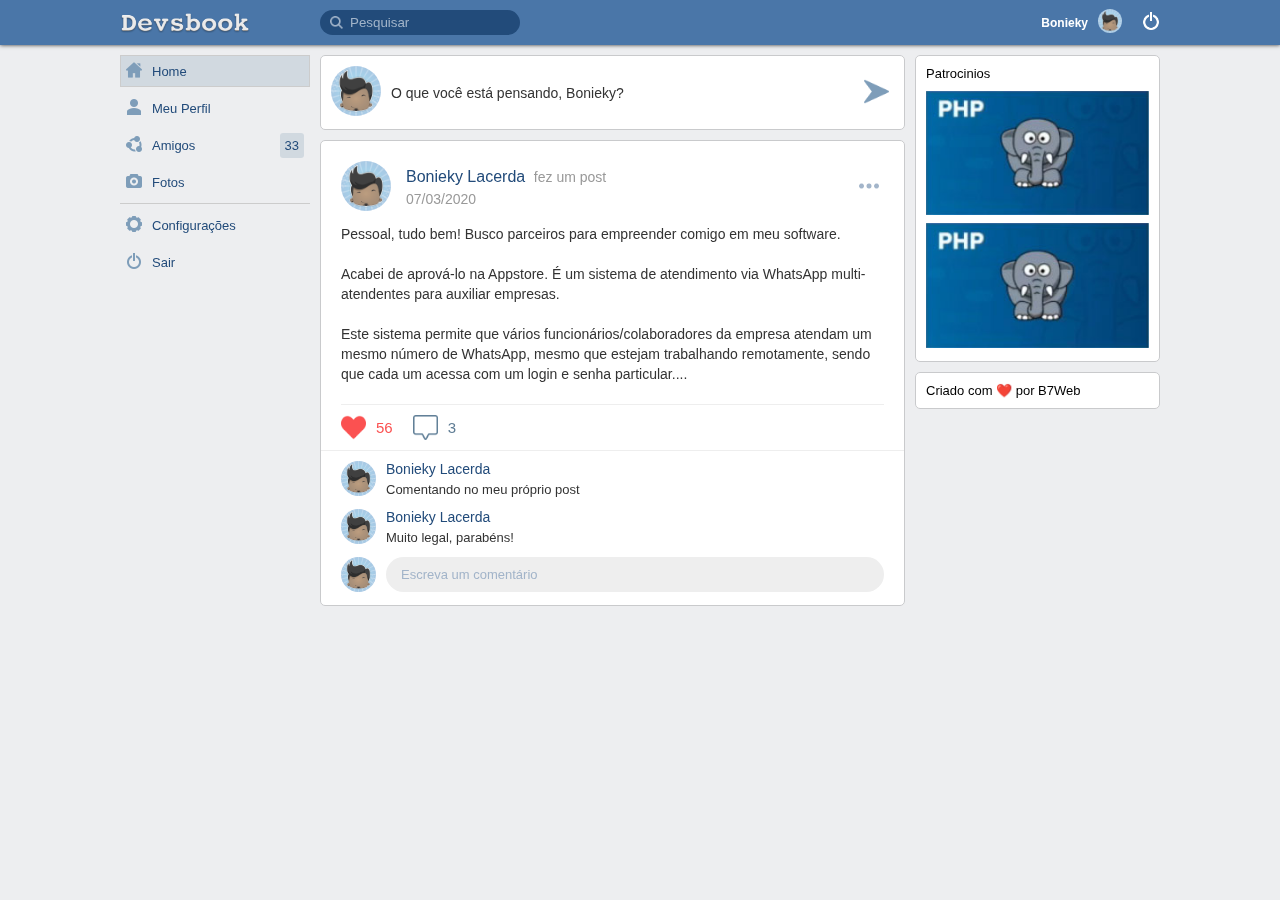
<file: _modelo/index.html>
<!DOCTYPE html>
<html>
<head>
    <meta charset="utf-8" />
    <title></title>
    <meta name="viewport" content="width=device-width,minimum-scale=1,initial-scale=1"/>
    <link rel="stylesheet" href="assets/css/style.css" />
</head>
<body>
    <header>
        <div class="container">
            <div class="logo">
                <a href=""><img src="assets/images/devsbook_logo.png" /></a>
            </div>
            <div class="head-side">
                <div class="head-side-left">
                    <div class="search-area">
                        <form method="GET">
                            <input type="search" placeholder="Pesquisar" name="s" />
                        </form>
                    </div>
                </div>
                <div class="head-side-right">
                    <a href="" class="user-area">
                        <div class="user-area-text">Bonieky</div>
                        <div class="user-area-icon">
                            <img src="media/avatars/avatar.jpg" />
                        </div>
                    </a>
                    <a href="" class="user-logout">
                        <img src="assets/images/power_white.png" />
                    </a>
                </div>
            </div>
        </div>
    </header>
    <section class="container main">
        <aside class="mt-10">
            <nav>
                <a href="">
                    <div class="menu-item active">
                        <div class="menu-item-icon">
                            <img src="assets/images/home-run.png" width="16" height="16" />
                        </div>
                        <div class="menu-item-text">
                            Home
                        </div>
                    </div>
                </a>
                <a href="">
                    <div class="menu-item">
                        <div class="menu-item-icon">
                            <img src="assets/images/user.png" width="16" height="16" />
                        </div>
                        <div class="menu-item-text">
                            Meu Perfil
                        </div>
                    </div>
                </a>
                <a href="">
                    <div class="menu-item">
                        <div class="menu-item-icon">
                            <img src="assets/images/friends.png" width="16" height="16" />
                        </div>
                        <div class="menu-item-text">
                            Amigos
                        </div>
                        <div class="menu-item-badge">
                            33
                        </div>
                    </div>
                </a>
                <a href="">
                    <div class="menu-item">
                        <div class="menu-item-icon">
                            <img src="assets/images/photo.png" width="16" height="16" />
                        </div>
                        <div class="menu-item-text">
                            Fotos
                        </div>
                    </div>
                </a>
                <div class="menu-splitter"></div>
                <a href="">
                    <div class="menu-item">
                        <div class="menu-item-icon">
                            <img src="assets/images/settings.png" width="16" height="16" />
                        </div>
                        <div class="menu-item-text">
                            Configurações
                        </div>
                    </div>
                </a>
                <a href="">
                    <div class="menu-item">
                        <div class="menu-item-icon">
                            <img src="assets/images/power.png" width="16" height="16" />
                        </div>
                        <div class="menu-item-text">
                            Sair
                        </div>
                    </div>
                </a>
            </nav>
        </aside>
        <section class="feed mt-10">
            
            <div class="row">
                <div class="column pr-5">

                    <div class="box feed-new">
                        <div class="box-body">
                            <div class="feed-new-editor m-10 row">
                                <div class="feed-new-avatar">
                                    <img src="media/avatars/avatar.jpg" />
                                </div>
                                <div class="feed-new-input-placeholder">O que você está pensando, Bonieky?</div>
                                <div class="feed-new-input" contenteditable="true"></div>
                                <div class="feed-new-send">
                                    <img src="assets/images/send.png" />
                                </div>
                            </div>
                        </div>
                    </div>

                    <div class="box feed-item">
                        <div class="box-body">
                            <div class="feed-item-head row mt-20 m-width-20">
                                <div class="feed-item-head-photo">
                                    <a href=""><img src="media/avatars/avatar.jpg" /></a>
                                </div>
                                <div class="feed-item-head-info">
                                    <a href=""><span class="fidi-name">Bonieky Lacerda</span></a>
                                    <span class="fidi-action">fez um post</span>
                                    <br/>
                                    <span class="fidi-date">07/03/2020</span>
                                </div>
                                <div class="feed-item-head-btn">
                                    <img src="assets/images/more.png" />
                                </div>
                            </div>
                            <div class="feed-item-body mt-10 m-width-20">
                                Pessoal, tudo bem! Busco parceiros para empreender comigo em meu software.<br/><br/>
                                Acabei de aprová-lo na Appstore. É um sistema de atendimento via WhatsApp multi-atendentes para auxiliar empresas.<br/><br/>
                                Este sistema permite que vários funcionários/colaboradores da empresa atendam um mesmo número de WhatsApp, mesmo que estejam trabalhando remotamente, sendo que cada um acessa com um login e senha particular....
                            </div>
                            <div class="feed-item-buttons row mt-20 m-width-20">
                                <div class="like-btn on">56</div>
                                <div class="msg-btn">3</div>
                            </div>
                            <div class="feed-item-comments">
                                
                                <div class="fic-item row m-height-10 m-width-20">
                                    <div class="fic-item-photo">
                                        <a href=""><img src="media/avatars/avatar.jpg" /></a>
                                    </div>
                                    <div class="fic-item-info">
                                        <a href="">Bonieky Lacerda</a>
                                        Comentando no meu próprio post
                                    </div>
                                </div>

                                <div class="fic-item row m-height-10 m-width-20">
                                    <div class="fic-item-photo">
                                        <a href=""><img src="media/avatars/avatar.jpg" /></a>
                                    </div>
                                    <div class="fic-item-info">
                                        <a href="">Bonieky Lacerda</a>
                                        Muito legal, parabéns!
                                    </div>
                                </div>

                                <div class="fic-answer row m-height-10 m-width-20">
                                    <div class="fic-item-photo">
                                        <a href=""><img src="media/avatars/avatar.jpg" /></a>
                                    </div>
                                    <input type="text" class="fic-item-field" placeholder="Escreva um comentário" />
                                </div>

                            </div>
                        </div>
                    </div>

                    

                </div>
                <div class="column side pl-5">
                    <div class="box banners">
                        <div class="box-header">
                            <div class="box-header-text">Patrocinios</div>
                            <div class="box-header-buttons">
                                
                            </div>
                        </div>
                        <div class="box-body">
                            <a href=""><img src="assets/images/php-nivel-1.jpg" /></a>
                            <a href=""><img src="assets/images/php-nivel-1.jpg" /></a>
                        </div>
                    </div>
                    <div class="box">
                        <div class="box-body m-10">
                            Criado com ❤️ por B7Web
                        </div>
                    </div>
                </div>
            </div>

        </section>
    </section>
    <div class="modal">
        <div class="modal-inner">
            <a rel="modal:close">&times;</a>
            <div class="modal-content"></div>
        </div>
    </div>
    <script type="text/javascript" src="assets/js/script.js"></script>
    <script type="text/javascript" src="assets/js/vanillaModal.js"></script>
</body>
</html>
</file>
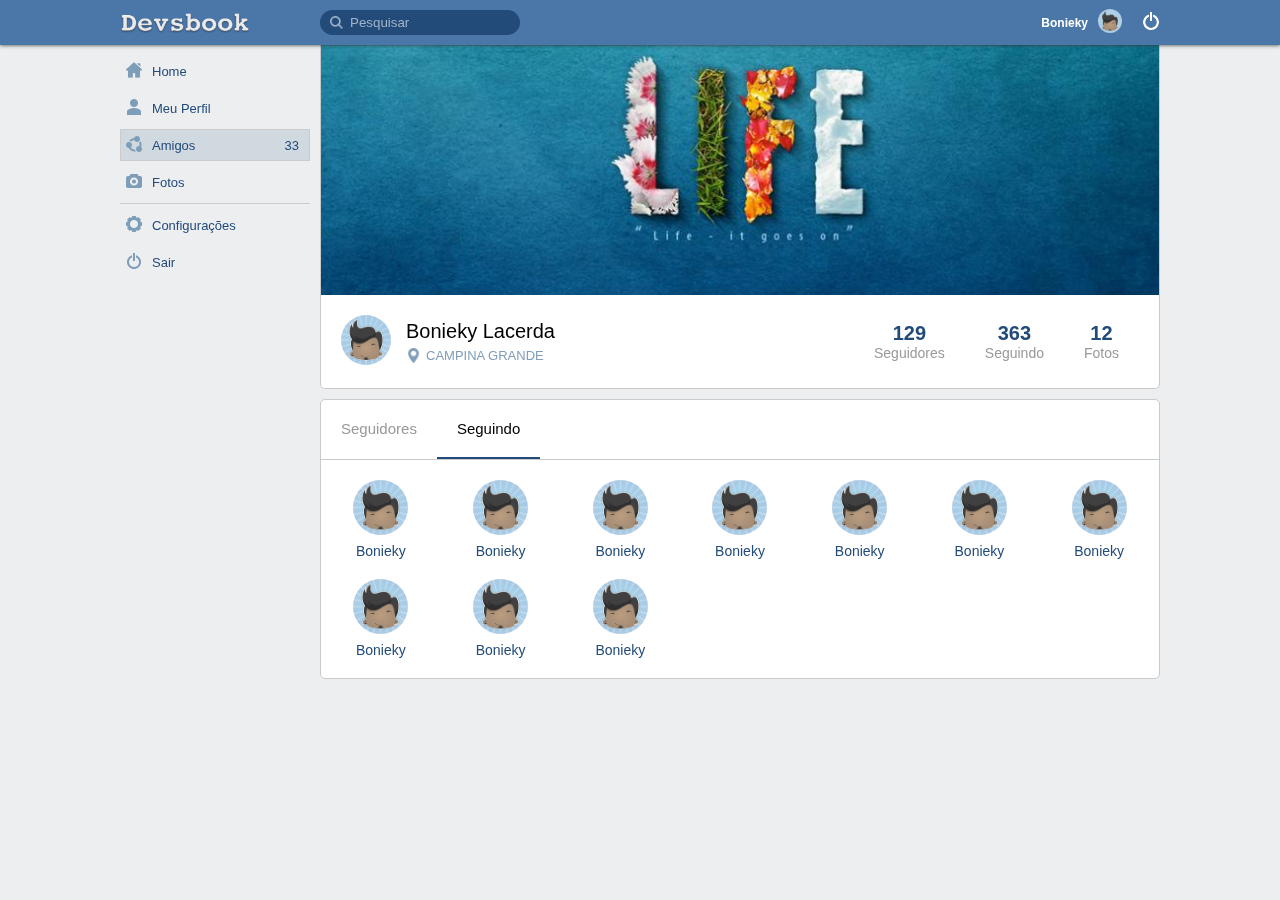
<file: _modelo/amigos.html>
<!DOCTYPE html>
<html>
<head>
    <meta charset="utf-8" />
    <title></title>
    <meta name="viewport" content="width=device-width,minimum-scale=1,initial-scale=1"/>
    <link rel="stylesheet" href="assets/css/style.css" />
</head>
<body>
    <header>
        <div class="container">
            <div class="logo">
                <a href=""><img src="assets/images/devsbook_logo.png" /></a>
            </div>
            <div class="head-side">
                <div class="head-side-left">
                    <div class="search-area">
                        <form method="GET">
                            <input type="search" placeholder="Pesquisar" name="s" />
                        </form>
                    </div>
                </div>
                <div class="head-side-right">
                    <a href="" class="user-area">
                        <div class="user-area-text">Bonieky</div>
                        <div class="user-area-icon">
                            <img src="media/avatars/avatar.jpg" />
                        </div>
                    </a>
                    <a href="" class="user-logout">
                        <img src="assets/images/power_white.png" />
                    </a>
                </div>
            </div>
        </div>
    </header>
    <section class="container main">
        <aside class="mt-10">
            <nav>
                <a href="">
                    <div class="menu-item">
                        <div class="menu-item-icon">
                            <img src="assets/images/home-run.png" width="16" height="16" />
                        </div>
                        <div class="menu-item-text">
                            Home
                        </div>
                    </div>
                </a>
                <a href="">
                    <div class="menu-item">
                        <div class="menu-item-icon">
                            <img src="assets/images/user.png" width="16" height="16" />
                        </div>
                        <div class="menu-item-text">
                            Meu Perfil
                        </div>
                    </div>
                </a>
                <a href="">
                    <div class="menu-item active">
                        <div class="menu-item-icon">
                            <img src="assets/images/friends.png" width="16" height="16" />
                        </div>
                        <div class="menu-item-text">
                            Amigos
                        </div>
                        <div class="menu-item-badge">
                            33
                        </div>
                    </div>
                </a>
                <a href="">
                    <div class="menu-item">
                        <div class="menu-item-icon">
                            <img src="assets/images/photo.png" width="16" height="16" />
                        </div>
                        <div class="menu-item-text">
                            Fotos
                        </div>
                    </div>
                </a>
                <div class="menu-splitter"></div>
                <a href="">
                    <div class="menu-item">
                        <div class="menu-item-icon">
                            <img src="assets/images/settings.png" width="16" height="16" />
                        </div>
                        <div class="menu-item-text">
                            Configurações
                        </div>
                    </div>
                </a>
                <a href="">
                    <div class="menu-item">
                        <div class="menu-item-icon">
                            <img src="assets/images/power.png" width="16" height="16" />
                        </div>
                        <div class="menu-item-text">
                            Sair
                        </div>
                    </div>
                </a>
            </nav>
        </aside>
        <section class="feed">

            <div class="row">
                <div class="box flex-1 border-top-flat">
                    <div class="box-body">
                        <div class="profile-cover" style="background-image: url('media/covers/cover.jpg');"></div>
                        <div class="profile-info m-20 row">
                            <div class="profile-info-avatar">
                                <a href=""><img src="media/avatars/avatar.jpg" /></a>
                            </div>
                            <div class="profile-info-name">
                                <div class="profile-info-name-text"><a href="">Bonieky Lacerda</a></div>
                                <div class="profile-info-location">Campina Grande</div>
                            </div>
                            <div class="profile-info-data row">
                                <div class="profile-info-item m-width-20">
                                    <div class="profile-info-item-n">129</div>
                                    <div class="profile-info-item-s">Seguidores</div>
                                </div>
                                <div class="profile-info-item m-width-20">
                                    <div class="profile-info-item-n">363</div>
                                    <div class="profile-info-item-s">Seguindo</div>
                                </div>
                                <div class="profile-info-item m-width-20">
                                    <div class="profile-info-item-n">12</div>
                                    <div class="profile-info-item-s">Fotos</div>
                                </div>
                            </div>
                        </div>
                    </div>
                </div>
            </div>
            
            <div class="row">

                <div class="column">
                    
                    <div class="box">
                        <div class="box-body">

                            <div class="tabs">
                                <div class="tab-item" data-for="followers">
                                    Seguidores
                                </div>
                                <div class="tab-item active" data-for="following">
                                    Seguindo
                                </div>
                            </div>
                            <div class="tab-content">
                                <div class="tab-body" data-item="followers">
                                    
                                    <div class="full-friend-list">
                                        <div class="friend-icon">
                                            <a href="">
                                                <div class="friend-icon-avatar">
                                                    <img src="media/avatars/avatar.jpg" />
                                                </div>
                                                <div class="friend-icon-name">
                                                    Bonieky
                                                </div>
                                            </a>
                                        </div>
        
                                        <div class="friend-icon">
                                            <a href="">
                                                <div class="friend-icon-avatar">
                                                    <img src="media/avatars/avatar.jpg" />
                                                </div>
                                                <div class="friend-icon-name">
                                                    Bonieky
                                                </div>
                                            </a>
                                        </div>
        
                                        <div class="friend-icon">
                                            <a href="">
                                                <div class="friend-icon-avatar">
                                                    <img src="media/avatars/avatar.jpg" />
                                                </div>
                                                <div class="friend-icon-name">
                                                    Bonieky
                                                </div>
                                            </a>
                                        </div>
        
                                        <div class="friend-icon">
                                            <a href="">
                                                <div class="friend-icon-avatar">
                                                    <img src="media/avatars/avatar.jpg" />
                                                </div>
                                                <div class="friend-icon-name">
                                                    Bonieky
                                                </div>
                                            </a>
                                        </div>
        
                                        <div class="friend-icon">
                                            <a href="">
                                                <div class="friend-icon-avatar">
                                                    <img src="media/avatars/avatar.jpg" />
                                                </div>
                                                <div class="friend-icon-name">
                                                    Bonieky
                                                </div>
                                            </a>
                                        </div>
        
                                        <div class="friend-icon">
                                            <a href="">
                                                <div class="friend-icon-avatar">
                                                    <img src="media/avatars/avatar.jpg" />
                                                </div>
                                                <div class="friend-icon-name">
                                                    Bonieky
                                                </div>
                                            </a>
                                        </div>
        
                                        <div class="friend-icon">
                                            <a href="">
                                                <div class="friend-icon-avatar">
                                                    <img src="media/avatars/avatar.jpg" />
                                                </div>
                                                <div class="friend-icon-name">
                                                    Bonieky
                                                </div>
                                            </a>
                                        </div>
        
                                        <div class="friend-icon">
                                            <a href="">
                                                <div class="friend-icon-avatar">
                                                    <img src="media/avatars/avatar.jpg" />
                                                </div>
                                                <div class="friend-icon-name">
                                                    Bonieky
                                                </div>
                                            </a>
                                        </div>
                                    </div>

                                </div>
                                <div class="tab-body" data-item="following">
                                    
                                    <div class="full-friend-list">
                                        <div class="friend-icon">
                                            <a href="">
                                                <div class="friend-icon-avatar">
                                                    <img src="media/avatars/avatar.jpg" />
                                                </div>
                                                <div class="friend-icon-name">
                                                    Bonieky
                                                </div>
                                            </a>
                                        </div>
        
                                        <div class="friend-icon">
                                            <a href="">
                                                <div class="friend-icon-avatar">
                                                    <img src="media/avatars/avatar.jpg" />
                                                </div>
                                                <div class="friend-icon-name">
                                                    Bonieky
                                                </div>
                                            </a>
                                        </div>
        
                                        <div class="friend-icon">
                                            <a href="">
                                                <div class="friend-icon-avatar">
                                                    <img src="media/avatars/avatar.jpg" />
                                                </div>
                                                <div class="friend-icon-name">
                                                    Bonieky
                                                </div>
                                            </a>
                                        </div>
        
                                        <div class="friend-icon">
                                            <a href="">
                                                <div class="friend-icon-avatar">
                                                    <img src="media/avatars/avatar.jpg" />
                                                </div>
                                                <div class="friend-icon-name">
                                                    Bonieky
                                                </div>
                                            </a>
                                        </div>
        
                                        <div class="friend-icon">
                                            <a href="">
                                                <div class="friend-icon-avatar">
                                                    <img src="media/avatars/avatar.jpg" />
                                                </div>
                                                <div class="friend-icon-name">
                                                    Bonieky
                                                </div>
                                            </a>
                                        </div>
        
                                        <div class="friend-icon">
                                            <a href="">
                                                <div class="friend-icon-avatar">
                                                    <img src="media/avatars/avatar.jpg" />
                                                </div>
                                                <div class="friend-icon-name">
                                                    Bonieky
                                                </div>
                                            </a>
                                        </div>
        
                                        <div class="friend-icon">
                                            <a href="">
                                                <div class="friend-icon-avatar">
                                                    <img src="media/avatars/avatar.jpg" />
                                                </div>
                                                <div class="friend-icon-name">
                                                    Bonieky
                                                </div>
                                            </a>
                                        </div>
        
                                        <div class="friend-icon">
                                            <a href="">
                                                <div class="friend-icon-avatar">
                                                    <img src="media/avatars/avatar.jpg" />
                                                </div>
                                                <div class="friend-icon-name">
                                                    Bonieky
                                                </div>
                                            </a>
                                        </div>
        
                                        <div class="friend-icon">
                                            <a href="">
                                                <div class="friend-icon-avatar">
                                                    <img src="media/avatars/avatar.jpg" />
                                                </div>
                                                <div class="friend-icon-name">
                                                    Bonieky
                                                </div>
                                            </a>
                                        </div>
        
                                        <div class="friend-icon">
                                            <a href="">
                                                <div class="friend-icon-avatar">
                                                    <img src="media/avatars/avatar.jpg" />
                                                </div>
                                                <div class="friend-icon-name">
                                                    Bonieky
                                                </div>
                                            </a>
                                        </div>
                                    </div>

                                </div>
                            </div>

                        </div>
                    </div>

                </div>
                
            </div>

        </section>
    </section>
    <div class="modal">
        <div class="modal-inner">
            <a rel="modal:close">&times;</a>
            <div class="modal-content"></div>
        </div>
    </div>
    <script type="text/javascript" src="assets/js/script.js"></script>
    <script type="text/javascript" src="assets/js/vanillaModal.js"></script>
</body>
</html>
</file>
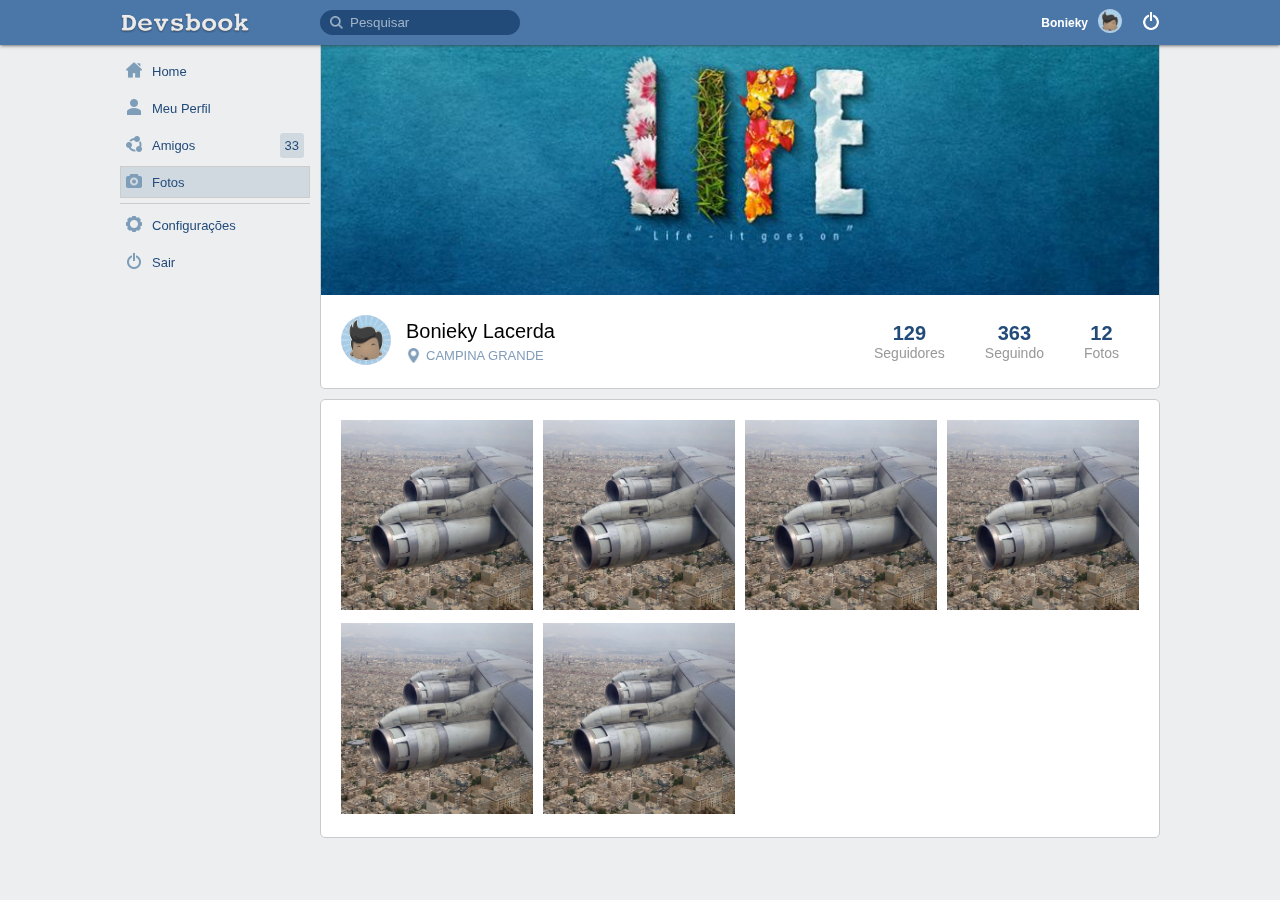
<file: _modelo/fotos.html>
<!DOCTYPE html>
<html>
<head>
    <meta charset="utf-8" />
    <title></title>
    <meta name="viewport" content="width=device-width,minimum-scale=1,initial-scale=1"/>
    <link rel="stylesheet" href="assets/css/style.css" />
</head>
<body>
    <header>
        <div class="container">
            <div class="logo">
                <a href=""><img src="assets/images/devsbook_logo.png" /></a>
            </div>
            <div class="head-side">
                <div class="head-side-left">
                    <div class="search-area">
                        <form method="GET">
                            <input type="search" placeholder="Pesquisar" name="s" />
                        </form>
                    </div>
                </div>
                <div class="head-side-right">
                    <a href="" class="user-area">
                        <div class="user-area-text">Bonieky</div>
                        <div class="user-area-icon">
                            <img src="media/avatars/avatar.jpg" />
                        </div>
                    </a>
                    <a href="" class="user-logout">
                        <img src="assets/images/power_white.png" />
                    </a>
                </div>
            </div>
        </div>
    </header>
    <section class="container main">
        <aside class="mt-10">
            <nav>
                <a href="">
                    <div class="menu-item">
                        <div class="menu-item-icon">
                            <img src="assets/images/home-run.png" width="16" height="16" />
                        </div>
                        <div class="menu-item-text">
                            Home
                        </div>
                    </div>
                </a>
                <a href="">
                    <div class="menu-item">
                        <div class="menu-item-icon">
                            <img src="assets/images/user.png" width="16" height="16" />
                        </div>
                        <div class="menu-item-text">
                            Meu Perfil
                        </div>
                    </div>
                </a>
                <a href="">
                    <div class="menu-item">
                        <div class="menu-item-icon">
                            <img src="assets/images/friends.png" width="16" height="16" />
                        </div>
                        <div class="menu-item-text">
                            Amigos
                        </div>
                        <div class="menu-item-badge">
                            33
                        </div>
                    </div>
                </a>
                <a href="">
                    <div class="menu-item active">
                        <div class="menu-item-icon">
                            <img src="assets/images/photo.png" width="16" height="16" />
                        </div>
                        <div class="menu-item-text">
                            Fotos
                        </div>
                    </div>
                </a>
                <div class="menu-splitter"></div>
                <a href="">
                    <div class="menu-item">
                        <div class="menu-item-icon">
                            <img src="assets/images/settings.png" width="16" height="16" />
                        </div>
                        <div class="menu-item-text">
                            Configurações
                        </div>
                    </div>
                </a>
                <a href="">
                    <div class="menu-item">
                        <div class="menu-item-icon">
                            <img src="assets/images/power.png" width="16" height="16" />
                        </div>
                        <div class="menu-item-text">
                            Sair
                        </div>
                    </div>
                </a>
            </nav>
        </aside>
        <section class="feed">

            <div class="row">
                <div class="box flex-1 border-top-flat">
                    <div class="box-body">
                        <div class="profile-cover" style="background-image: url('media/covers/cover.jpg');"></div>
                        <div class="profile-info m-20 row">
                            <div class="profile-info-avatar">
                                <a href=""><img src="media/avatars/avatar.jpg" /></a>
                            </div>
                            <div class="profile-info-name">
                                <div class="profile-info-name-text"><a href="">Bonieky Lacerda</a></div>
                                <div class="profile-info-location">Campina Grande</div>
                            </div>
                            <div class="profile-info-data row">
                                <div class="profile-info-item m-width-20">
                                    <div class="profile-info-item-n">129</div>
                                    <div class="profile-info-item-s">Seguidores</div>
                                </div>
                                <div class="profile-info-item m-width-20">
                                    <div class="profile-info-item-n">363</div>
                                    <div class="profile-info-item-s">Seguindo</div>
                                </div>
                                <div class="profile-info-item m-width-20">
                                    <div class="profile-info-item-n">12</div>
                                    <div class="profile-info-item-s">Fotos</div>
                                </div>
                            </div>
                        </div>
                    </div>
                </div>
            </div>
            
            <div class="row">

                <div class="column">
                    
                    <div class="box">
                        <div class="box-body">

                            <div class="full-user-photos">

                                <div class="user-photo-item">
                                    <a href="#modal-1" rel="modal:open">
                                        <img src="media/uploads/1.jpg" />
                                    </a>
                                    <div id="modal-1" style="display:none">
                                        <img src="media/uploads/1.jpg" />
                                    </div>
                                </div>
    
                                <div class="user-photo-item">
                                    <a href="#modal-2" rel="modal:open">
                                        <img src="media/uploads/1.jpg" />
                                    </a>
                                    <div id="modal-2" style="display:none">
                                        <img src="media/uploads/1.jpg" />
                                    </div>
                                </div>

                                <div class="user-photo-item">
                                    <a href="#modal-3" rel="modal:open">
                                        <img src="media/uploads/1.jpg" />
                                    </a>
                                    <div id="modal-3" style="display:none">
                                        <img src="media/uploads/1.jpg" />
                                    </div>
                                </div>

                                <div class="user-photo-item">
                                    <a href="#modal-4" rel="modal:open">
                                        <img src="media/uploads/1.jpg" />
                                    </a>
                                    <div id="modal-4" style="display:none">
                                        <img src="media/uploads/1.jpg" />
                                    </div>
                                </div>

                                <div class="user-photo-item">
                                    <a href="#modal-5" rel="modal:open">
                                        <img src="media/uploads/1.jpg" />
                                    </a>
                                    <div id="modal-5" style="display:none">
                                        <img src="media/uploads/1.jpg" />
                                    </div>
                                </div>

                                <div class="user-photo-item">
                                    <a href="#modal-6" rel="modal:open">
                                        <img src="media/uploads/1.jpg" />
                                    </a>
                                    <div id="modal-6" style="display:none">
                                        <img src="media/uploads/1.jpg" />
                                    </div>
                                </div>

                            </div>
                            

                        </div>
                    </div>

                </div>
                
            </div>

        </section>
    </section>
    <div class="modal">
        <div class="modal-inner">
            <a rel="modal:close">&times;</a>
            <div class="modal-content"></div>
        </div>
    </div>
    <script type="text/javascript" src="assets/js/script.js"></script>
    <script type="text/javascript" src="assets/js/vanillaModal.js"></script>
</body>
</html>
</file>
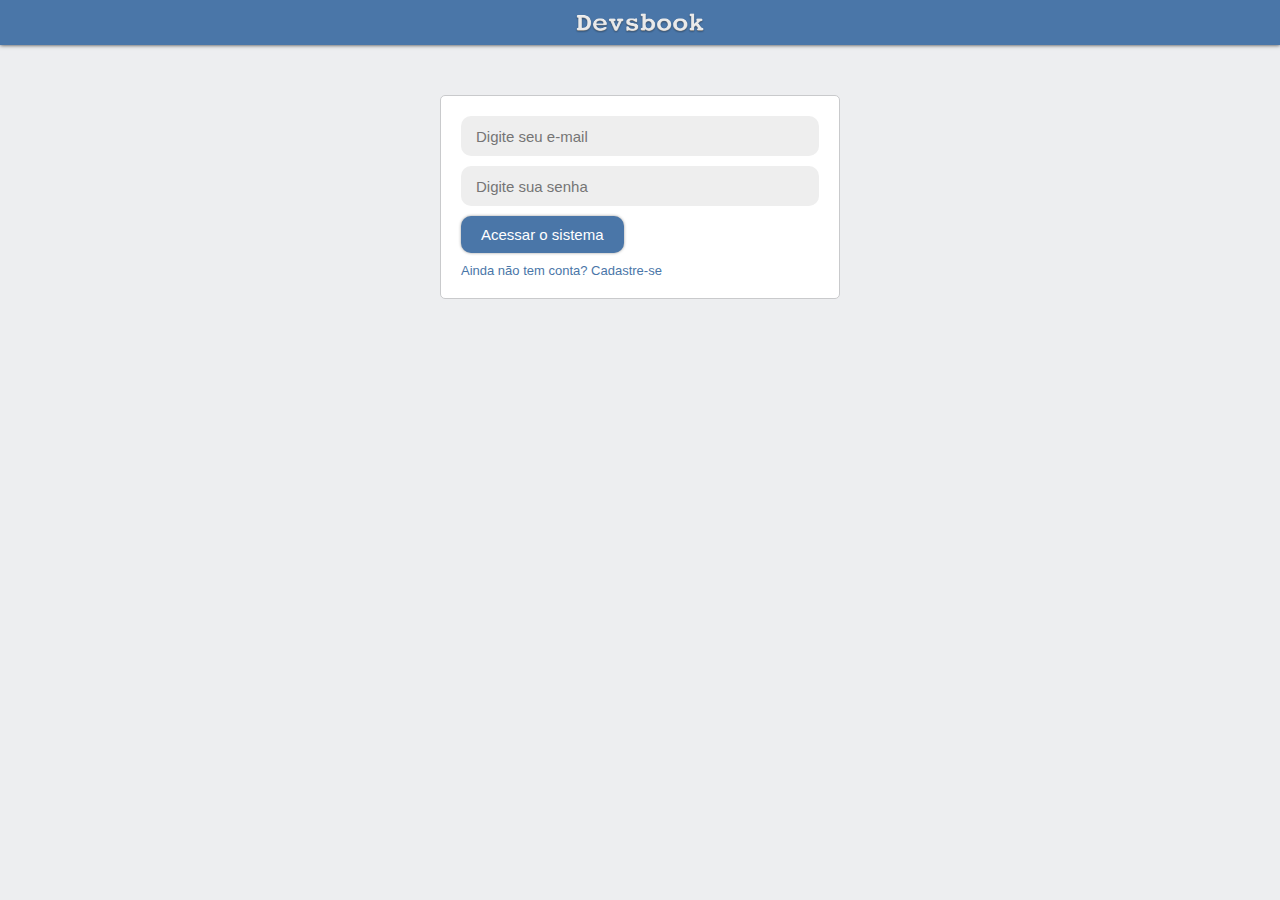
<file: _modelo/login.html>
<!DOCTYPE html>
<html>
<head>
    <meta charset="utf-8" />
    <title></title>
    <meta name="viewport" content="width=device-width,minimum-scale=1,initial-scale=1"/>
    <link rel="stylesheet" href="assets/css/login.css" />
</head>
<body>
    <header>
        <div class="container">
            <a href=""><img src="assets/images/devsbook_logo.png" /></a>
        </div>
    </header>
    <section class="container main">
        <form method="POST">
            <input placeholder="Digite seu e-mail" class="input" type="email" name="email" />

            <input placeholder="Digite sua senha" class="input" type="password" name="password" />

            <input class="button" type="submit" value="Acessar o sistema" />

            <a href="">Ainda não tem conta? Cadastre-se</a>
        </form>
    </section>
</body>
</html>
</file>
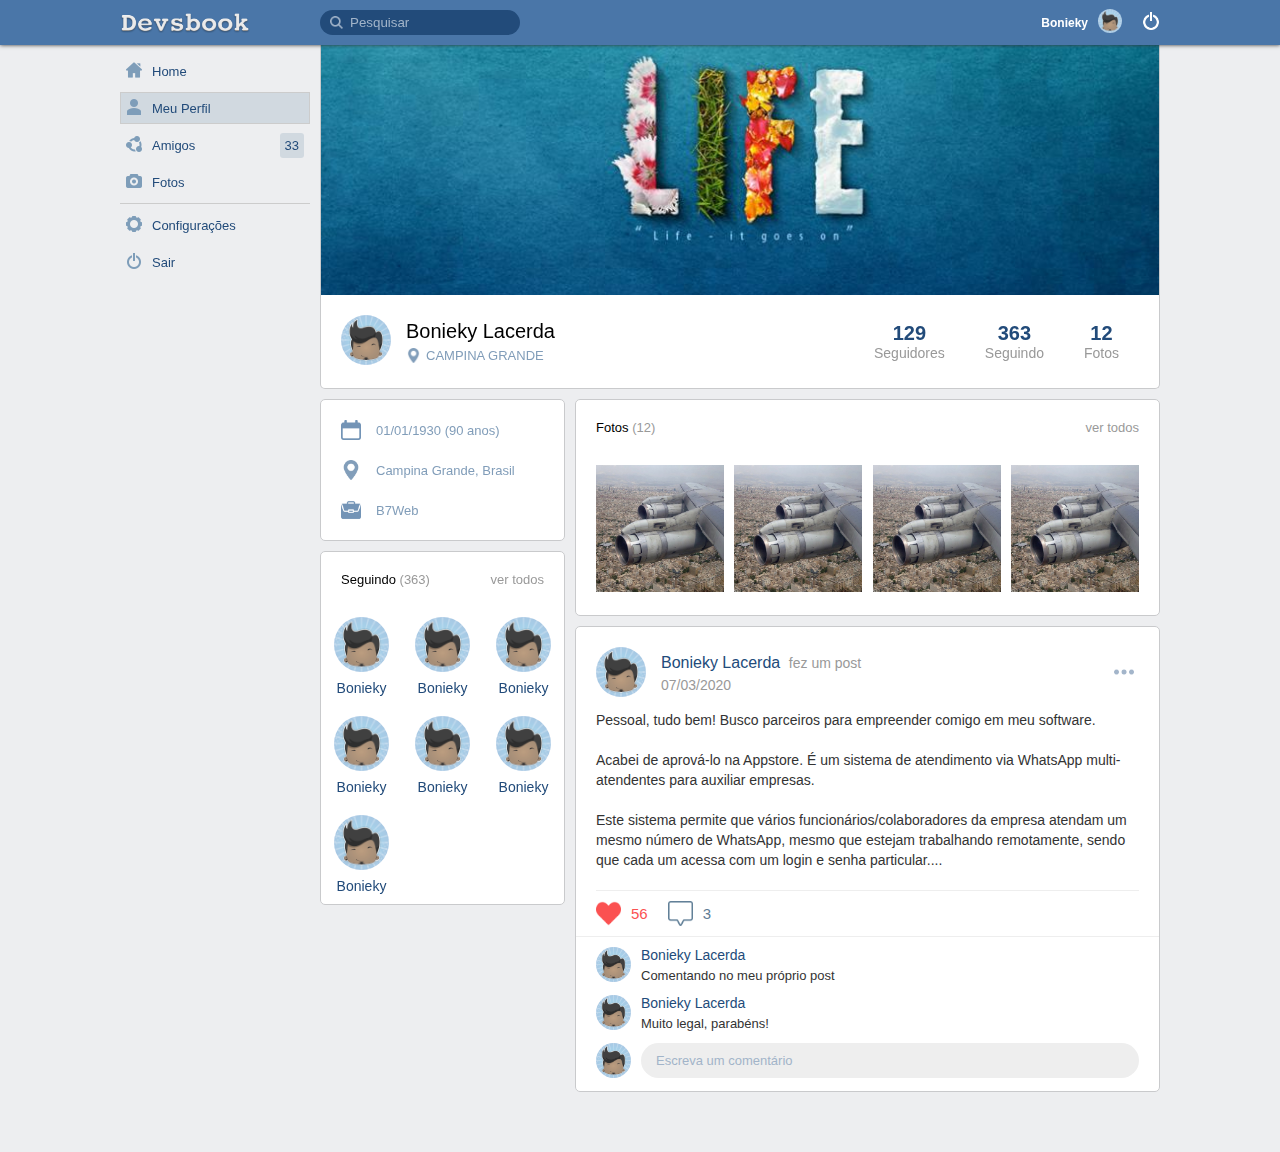
<file: _modelo/perfil.html>
<!DOCTYPE html>
<html>
<head>
    <meta charset="utf-8" />
    <title></title>
    <meta name="viewport" content="width=device-width,minimum-scale=1,initial-scale=1"/>
    <link rel="stylesheet" href="assets/css/style.css" />
</head>
<body>
    <header>
        <div class="container">
            <div class="logo">
                <a href=""><img src="assets/images/devsbook_logo.png" /></a>
            </div>
            <div class="head-side">
                <div class="head-side-left">
                    <div class="search-area">
                        <form method="GET">
                            <input type="search" placeholder="Pesquisar" name="s" />
                        </form>
                    </div>
                </div>
                <div class="head-side-right">
                    <a href="" class="user-area">
                        <div class="user-area-text">Bonieky</div>
                        <div class="user-area-icon">
                            <img src="media/avatars/avatar.jpg" />
                        </div>
                    </a>
                    <a href="" class="user-logout">
                        <img src="assets/images/power_white.png" />
                    </a>
                </div>
            </div>
        </div>
    </header>
    <section class="container main">
        <aside class="mt-10">
            <nav>
                <a href="">
                    <div class="menu-item">
                        <div class="menu-item-icon">
                            <img src="assets/images/home-run.png" width="16" height="16" />
                        </div>
                        <div class="menu-item-text">
                            Home
                        </div>
                    </div>
                </a>
                <a href="">
                    <div class="menu-item active">
                        <div class="menu-item-icon">
                            <img src="assets/images/user.png" width="16" height="16" />
                        </div>
                        <div class="menu-item-text">
                            Meu Perfil
                        </div>
                    </div>
                </a>
                <a href="">
                    <div class="menu-item">
                        <div class="menu-item-icon">
                            <img src="assets/images/friends.png" width="16" height="16" />
                        </div>
                        <div class="menu-item-text">
                            Amigos
                        </div>
                        <div class="menu-item-badge">
                            33
                        </div>
                    </div>
                </a>
                <a href="">
                    <div class="menu-item">
                        <div class="menu-item-icon">
                            <img src="assets/images/photo.png" width="16" height="16" />
                        </div>
                        <div class="menu-item-text">
                            Fotos
                        </div>
                    </div>
                </a>
                <div class="menu-splitter"></div>
                <a href="">
                    <div class="menu-item">
                        <div class="menu-item-icon">
                            <img src="assets/images/settings.png" width="16" height="16" />
                        </div>
                        <div class="menu-item-text">
                            Configurações
                        </div>
                    </div>
                </a>
                <a href="">
                    <div class="menu-item">
                        <div class="menu-item-icon">
                            <img src="assets/images/power.png" width="16" height="16" />
                        </div>
                        <div class="menu-item-text">
                            Sair
                        </div>
                    </div>
                </a>
            </nav>
        </aside>
        <section class="feed">

            <div class="row">
                <div class="box flex-1 border-top-flat">
                    <div class="box-body">
                        <div class="profile-cover" style="background-image: url('media/covers/cover.jpg');"></div>
                        <div class="profile-info m-20 row">
                            <div class="profile-info-avatar">
                                <img src="media/avatars/avatar.jpg" />
                            </div>
                            <div class="profile-info-name">
                                <div class="profile-info-name-text">Bonieky Lacerda</div>
                                <div class="profile-info-location">Campina Grande</div>
                            </div>
                            <div class="profile-info-data row">
                                <div class="profile-info-item m-width-20">
                                    <div class="profile-info-item-n">129</div>
                                    <div class="profile-info-item-s">Seguidores</div>
                                </div>
                                <div class="profile-info-item m-width-20">
                                    <div class="profile-info-item-n">363</div>
                                    <div class="profile-info-item-s">Seguindo</div>
                                </div>
                                <div class="profile-info-item m-width-20">
                                    <div class="profile-info-item-n">12</div>
                                    <div class="profile-info-item-s">Fotos</div>
                                </div>
                            </div>
                        </div>
                    </div>
                </div>
            </div>
            
            <div class="row">

                <div class="column side pr-5">
                    
                    <div class="box">
                        <div class="box-body">
                            
                            <div class="user-info-mini">
                                <img src="assets/images/calendar.png" />
                                01/01/1930 (90 anos)
                            </div>

                            <div class="user-info-mini">
                                <img src="assets/images/pin.png" />
                                Campina Grande, Brasil
                            </div>

                            <div class="user-info-mini">
                                <img src="assets/images/work.png" />
                                B7Web
                            </div>

                        </div>
                    </div>

                    <div class="box">
                        <div class="box-header m-10">
                            <div class="box-header-text">
                                Seguindo
                                <span>(363)</span>
                            </div>
                            <div class="box-header-buttons">
                                <a href="">ver todos</a>
                            </div>
                        </div>
                        <div class="box-body friend-list">
                            
                            <div class="friend-icon">
                                <a href="">
                                    <div class="friend-icon-avatar">
                                        <img src="media/avatars/avatar.jpg" />
                                    </div>
                                    <div class="friend-icon-name">
                                        Bonieky
                                    </div>
                                </a>
                            </div>

                            <div class="friend-icon">
                                <a href="">
                                    <div class="friend-icon-avatar">
                                        <img src="media/avatars/avatar.jpg" />
                                    </div>
                                    <div class="friend-icon-name">
                                        Bonieky
                                    </div>
                                </a>
                            </div>

                            <div class="friend-icon">
                                <a href="">
                                    <div class="friend-icon-avatar">
                                        <img src="media/avatars/avatar.jpg" />
                                    </div>
                                    <div class="friend-icon-name">
                                        Bonieky
                                    </div>
                                </a>
                            </div>

                            <div class="friend-icon">
                                <a href="">
                                    <div class="friend-icon-avatar">
                                        <img src="media/avatars/avatar.jpg" />
                                    </div>
                                    <div class="friend-icon-name">
                                        Bonieky
                                    </div>
                                </a>
                            </div>

                            <div class="friend-icon">
                                <a href="">
                                    <div class="friend-icon-avatar">
                                        <img src="media/avatars/avatar.jpg" />
                                    </div>
                                    <div class="friend-icon-name">
                                        Bonieky
                                    </div>
                                </a>
                            </div>

                            <div class="friend-icon">
                                <a href="">
                                    <div class="friend-icon-avatar">
                                        <img src="media/avatars/avatar.jpg" />
                                    </div>
                                    <div class="friend-icon-name">
                                        Bonieky
                                    </div>
                                </a>
                            </div>

                            <div class="friend-icon">
                                <a href="">
                                    <div class="friend-icon-avatar">
                                        <img src="media/avatars/avatar.jpg" />
                                    </div>
                                    <div class="friend-icon-name">
                                        Bonieky
                                    </div>
                                </a>
                            </div>

                        </div>
                    </div>

                </div>
                <div class="column pl-5">

                    <div class="box">
                        <div class="box-header m-10">
                            <div class="box-header-text">
                                Fotos
                                <span>(12)</span>
                            </div>
                            <div class="box-header-buttons">
                                <a href="">ver todos</a>
                            </div>
                        </div>
                        <div class="box-body row m-20">
                            
                            <div class="user-photo-item">
                                <a href="#modal-1" rel="modal:open">
                                    <img src="media/uploads/1.jpg" />
                                </a>
                                <div id="modal-1" style="display:none">
                                    <img src="media/uploads/1.jpg" />
                                </div>
                            </div>

                            <div class="user-photo-item">
                                <a href="#modal-2" rel="modal:open">
                                    <img src="media/uploads/1.jpg" />
                                </a>
                                <div id="modal-2" style="display:none">
                                    <img src="media/uploads/1.jpg" />
                                </div>
                            </div>

                            <div class="user-photo-item">
                                <a href="#modal-3" rel="modal:open">
                                    <img src="media/uploads/1.jpg" />
                                </a>
                                <div id="modal-3" style="display:none">
                                    <img src="media/uploads/1.jpg" />
                                </div>
                            </div>

                            <div class="user-photo-item">
                                <a href="#modal-4" rel="modal:open">
                                    <img src="media/uploads/1.jpg" />
                                </a>
                                <div id="modal-4" style="display:none">
                                    <img src="media/uploads/1.jpg" />
                                </div>
                            </div>
                            
                        </div>
                    </div>

                    <div class="box feed-item">
                        <div class="box-body">
                            <div class="feed-item-head row mt-20 m-width-20">
                                <div class="feed-item-head-photo">
                                    <a href=""><img src="media/avatars/avatar.jpg" /></a>
                                </div>
                                <div class="feed-item-head-info">
                                    <a href=""><span class="fidi-name">Bonieky Lacerda</span></a>
                                    <span class="fidi-action">fez um post</span>
                                    <br/>
                                    <span class="fidi-date">07/03/2020</span>
                                </div>
                                <div class="feed-item-head-btn">
                                    <img src="assets/images/more.png" />
                                </div>
                            </div>
                            <div class="feed-item-body mt-10 m-width-20">
                                Pessoal, tudo bem! Busco parceiros para empreender comigo em meu software.<br/><br/>
                                Acabei de aprová-lo na Appstore. É um sistema de atendimento via WhatsApp multi-atendentes para auxiliar empresas.<br/><br/>
                                Este sistema permite que vários funcionários/colaboradores da empresa atendam um mesmo número de WhatsApp, mesmo que estejam trabalhando remotamente, sendo que cada um acessa com um login e senha particular....
                            </div>
                            <div class="feed-item-buttons row mt-20 m-width-20">
                                <div class="like-btn on">56</div>
                                <div class="msg-btn">3</div>
                            </div>
                            <div class="feed-item-comments">
                                
                                <div class="fic-item row m-height-10 m-width-20">
                                    <div class="fic-item-photo">
                                        <a href=""><img src="media/avatars/avatar.jpg" /></a>
                                    </div>
                                    <div class="fic-item-info">
                                        <a href="">Bonieky Lacerda</a>
                                        Comentando no meu próprio post
                                    </div>
                                </div>

                                <div class="fic-item row m-height-10 m-width-20">
                                    <div class="fic-item-photo">
                                        <a href=""><img src="media/avatars/avatar.jpg" /></a>
                                    </div>
                                    <div class="fic-item-info">
                                        <a href="">Bonieky Lacerda</a>
                                        Muito legal, parabéns!
                                    </div>
                                </div>

                                <div class="fic-answer row m-height-10 m-width-20">
                                    <div class="fic-item-photo">
                                        <a href=""><img src="media/avatars/avatar.jpg" /></a>
                                    </div>
                                    <input type="text" class="fic-item-field" placeholder="Escreva um comentário" />
                                </div>

                            </div>
                        </div>
                    </div>


                </div>
                
            </div>

        </section>
    </section>
    <div class="modal">
        <div class="modal-inner">
            <a rel="modal:close">&times;</a>
            <div class="modal-content"></div>
        </div>
    </div>
    <script type="text/javascript" src="assets/js/script.js"></script>
    <script type="text/javascript" src="assets/js/vanillaModal.js"></script>
</body>
</html>
</file>
<file: _modelo/assets/css/style.css>
@import 'defaults.css';
@import 'feed-item.css';
@import 'modal.css';

* {
    box-sizing: border-box;
    margin: 0;
    padding: 0;
}
body {
    font-family: Helvetica;
    font-size:13px;
    background-color:#edeef0;
    margin:0;
    padding-bottom:50px;
}
.container {
    max-width:1040px;
    margin:auto;
}
header {
    background-color:#4a76a8;
    height:45px;
    box-shadow: 0px 0px 4px #333;
    position:relative;
    z-index:99;
}
header .container {
    display:flex;
    height:inherit;
}
header .logo {
    width: 200px;
    display: flex;
    align-items: center;
}
header .logo a {
    display: flex;
}
header .logo img {
    height:20px;
}
header .head-side {
    flex:1;
    display:flex;
    justify-content: space-between;
    align-items: center;
}
.head-side .head-side-left {
    display: flex;
}
.head-side .head-side-right {
    display: flex;
    align-items: center;
}
.search-area input {
    background-color:#224b7a;
    background-image: url('../images/search.png');
    background-size: 13px;
    background-position-x: 10px;
    background-position-y: center;
    background-repeat: no-repeat;
    width:200px;
    height:25px;
    border-radius:15px;
    border:0;
    outline:0;
    padding-left:30px;
    transition: all .3s;
}
::placeholder {
    color:#A2B4C9;
}
.search-area input:focus {
    width:300px;
    background-color: #FFF;
}

.user-area {
    display:flex;
    align-items: center;
    cursor: pointer;
    text-decoration: none;
}
.user-area-text {
    color:#FFF;
    font-size:12px;
    font-weight: bold;
    margin-right:10px;
}
.user-area-icon {
    margin-right:5px;
}
.user-area-icon img {
    width:24px;
    height:24px;
    border-radius: 50%;
}
.user-area-box {
    width:100px;
    height:100px;
    position:absolute;
    background-color:#fff;
    top:45px;
}

.user-logout {
    display:block;
    margin-left:15px;
}
.user-logout img {
    width:18px;
    height:18px;
}

.main {
    display:flex;
}
.main aside {
    width:190px;
    margin-right:10px;
}
.main aside nav a {
    text-decoration: none;
    display:block;
    color:#224b7a;
    margin-bottom:5px;
}
.menu-splitter {
    border-top:1px solid #ccc;
    margin-bottom:5px;
}
.menu-item {
    display:flex;
    align-items: center;
    height:32px;
    border:1px solid #edeef0;
}
.menu-item:hover, .menu-item.active {
    background-color:#d1d9e0;
    border:1px solid #CCC;
}
.menu-item-icon {
    width:16px;
    margin-right:10px;
    margin-left:5px;
}
.menu-item-text {
    flex:1;
    font-size:13px;
}
.menu-item-badge {
    background-color:#d1d9e0;
    padding:5px;
    border-radius:3px;
    margin-right:5px;
}

.main .feed {
    flex:1;
}

.feed .box {
    background-color: #FFF;
    border:1px solid #c9cacc;
    border-radius:5px;
    margin-bottom:10px;
}
.box .box-header {
    padding:10px;
    display: flex;
    align-items: center;
    justify-content: space-between;
}
.box .box-header-text {
    flex:1;
}
.box .box-header-text span {
    color:#999;
}
.box .box-header-buttons a {
    font-size:13px;
    color:#999;
    text-decoration: none;
}
.box .box-body img {
    max-width:100%;
}

.feed .border-top-flat {
    border-top:0;
    border-top-left-radius: 0;
    border-top-right-radius: 0;
}

.feed .row {
    display:flex;
}
.feed .column {
    display:flex;
    flex-direction: column;
    justify-content: flex-start;
    flex:1;
}
.feed .side {
    flex:none;
    width:250px;
}


.feed-new-editor {
    align-items: center;
}
.feed-new-avatar {
    margin-right:10px;
}
.feed-new-avatar img {
    width:50px;
    height:50px;
    border-radius:50%;
}
.feed-new-input-placeholder {
    flex:1;
    font-size:14px;
    color:#333;
}
.feed-new-input {
    flex:1;
    outline:0;
    border:0;
    font-size:14px;
    display: none;
    color:#333;
}
.feed-new-send {
    cursor: pointer;
    margin-right:5px;
}
.feed-new-send img {
    width:25px;
    height:25px;
}

.banners .box-body {
    margin:0 10px 10px 10px;
}
.banners .box-body a {
    display: block;
    margin-bottom:5px;
}

.profile-cover {
    height:250px;
    background-size: cover;
    background-position: center;
}

.profile-info {
    align-items: center;
}
.profile-info-avatar {
    margin-right:15px;
}
.profile-info-avatar img {
    width:50px;
    height:50px;
    border-radius:50%;
}
.profile-info-name {
    flex:1;
}
.profile-info-name-text {
    font-size:20px;
    margin-bottom:5px;
}
.profile-info-name-text a {
    color:#000;
    text-decoration: none;
}
.profile-info-location {
    color:#819db9;
    font-size:13px;
    text-transform: uppercase;
    background-image:url('../images/pin.png');
    background-size: auto 15px;
    background-position: left center;
    background-repeat: no-repeat;
    padding-left:20px;
}

.profile-info-item {
    text-align: center;
}
.profile-info-item-n {
    font-weight: bold;
    font-size:20px;
    color:#224b7a;
}
.profile-info-item-s {
    font-size:14px;
    color:#999;
}

.user-info-mini {
    display:flex;
    align-items: center;
    margin:20px;
    color:#819db9;
    font-size:13px;
}
.user-info-mini img {
    width:20px;
    height:20px;
    margin-right:15px;
}

.friend-list {
    display: grid;
    grid-template-columns: repeat(3, 1fr);
}
.full-friend-list {
    display: grid;
    grid-template-columns: repeat(7, 1fr);
}

.friend-icon {
    text-align: center;
    margin:10px 0;
}
.friend-icon a {
    text-decoration: none;
}
.friend-icon-avatar {
    margin-bottom:5px;
}
.friend-icon-avatar img {
    width:55px;
    height:55px;
    border-radius:50%;
}
.friend-icon-name {
    width:60px;
    font-size:14px;
    margin: auto;
    color:#224b7a;
    white-space: nowrap;
    overflow: hidden;
    text-overflow: ellipsis;
}

.user-photo-item {
    margin-right:10px;
}
.user-photo-item:last-child {
    margin-right:0;
}
.user-photo-item img {
    max-width: 100%;
}

.tabs {
    border-bottom: 1px solid #c9cacc;
    display: flex;
}
.tab-item {
    padding:20px;
    font-size:15px;
    color:#999;
    border-bottom:2px solid #FFF;
    cursor: pointer;
}
.tab-item:hover {
    color:#000;
}
.tab-item.active {
    color:#000;
    border-bottom:2px solid #224b7a;
}
.tab-body {
    display: none;
    padding:10px 0;
}

.full-user-photos {
    display: grid;
    grid-template-columns: repeat(4, 1fr);
    gap:10px;
    margin:20px;
}
.full-user-photos .user-photo-item {
    margin:0;
}

@media (max-width: 992px) {
    header .head-side-right {
        display:none !important;
    }

    header .logo {
        margin-left:10px;
    }

    .search-area input {
        width:35px;
    }
    .search-area input:focus {
        width:150px;
    }

    header .head-side {
        justify-content: flex-end;
    }

    .head-side-left {
        margin-right:10px;
    }

    .main {
        flex-direction: column;
    }

    .main aside {
        width:100%;
    }

    aside nav {
        display:flex;
        width: 100%;
        overflow-x: auto;
        padding: 0 10px;
    }

    .main aside nav a {
        margin-right:15px;
    }

    .menu-splitter {
        display:none;
    }

    .menu-item-badge {
        display:none;
    }

    .menu-item-text {
        margin-right:5px;
    }

    .feed .side {
        display:none;
    }

    .feed > .row > .column {
       padding:0 10px; 
    }

    .profile-cover {
        height:150px;
    }

    .profile-info {
        flex-direction: column;
    }

    .profile-info-name {
        margin-top:10px;
    }

    .profile-info-data {
        margin-top:30px;
    }

    .full-friend-list {
        grid-template-columns: repeat(3, 1fr);
    }

    .full-user-photos {
        grid-template-columns: repeat(1, 1fr);
    }

}
</file>
<file: _modelo/assets/css/login.css>
@import 'defaults.css';

* {
    box-sizing: border-box;
    margin: 0;
    padding: 0;
}
body {
    font-family: Helvetica;
    font-size:13px;
    background-color:#edeef0;
    margin:0;
    padding-bottom:50px;
}
.container {
    max-width:1040px;
    margin:auto;
}
header {
    background-color:#4a76a8;
    height:45px;
    box-shadow: 0px 0px 4px #333;
    position:relative;
    z-index:99;
}
header .container {
    display:flex;
    height:inherit;
    justify-content: center;
    align-items: center;
}
header img {
    height:20px;
}
header a {
    display: flex;
}

form {
    max-width:400px;
    margin: auto;
    background-color: #FFF;
    border:1px solid #c9cacc;
    border-radius:5px;
    padding:20px;
    margin-top:50px;
}
form label {
    display: block;
}
form input {
    display: block;
}
form .input {
    font-size:15px;
    height:40px;
    width: 100%;
    outline: 0;
    border:0;
    background-color:#EEE;
    border-radius:10px;
    padding:15px;
    margin-bottom:10px;
}
form .input:focus {
    background-color:#DDD;
}
form .button {
    border:0;
    padding:10px 20px;
    background-color:#4a76a8;
    border-radius:10px;
    color:#FFF;
    font-size:15px;
    margin-bottom:10px;
    cursor:pointer;
    box-shadow:0px 0px 3px #999;
}
form .button:hover {
    background-color:#477dbb;
}
form a {
    text-decoration:none;
    color:#4a76a8;
}
</file>
